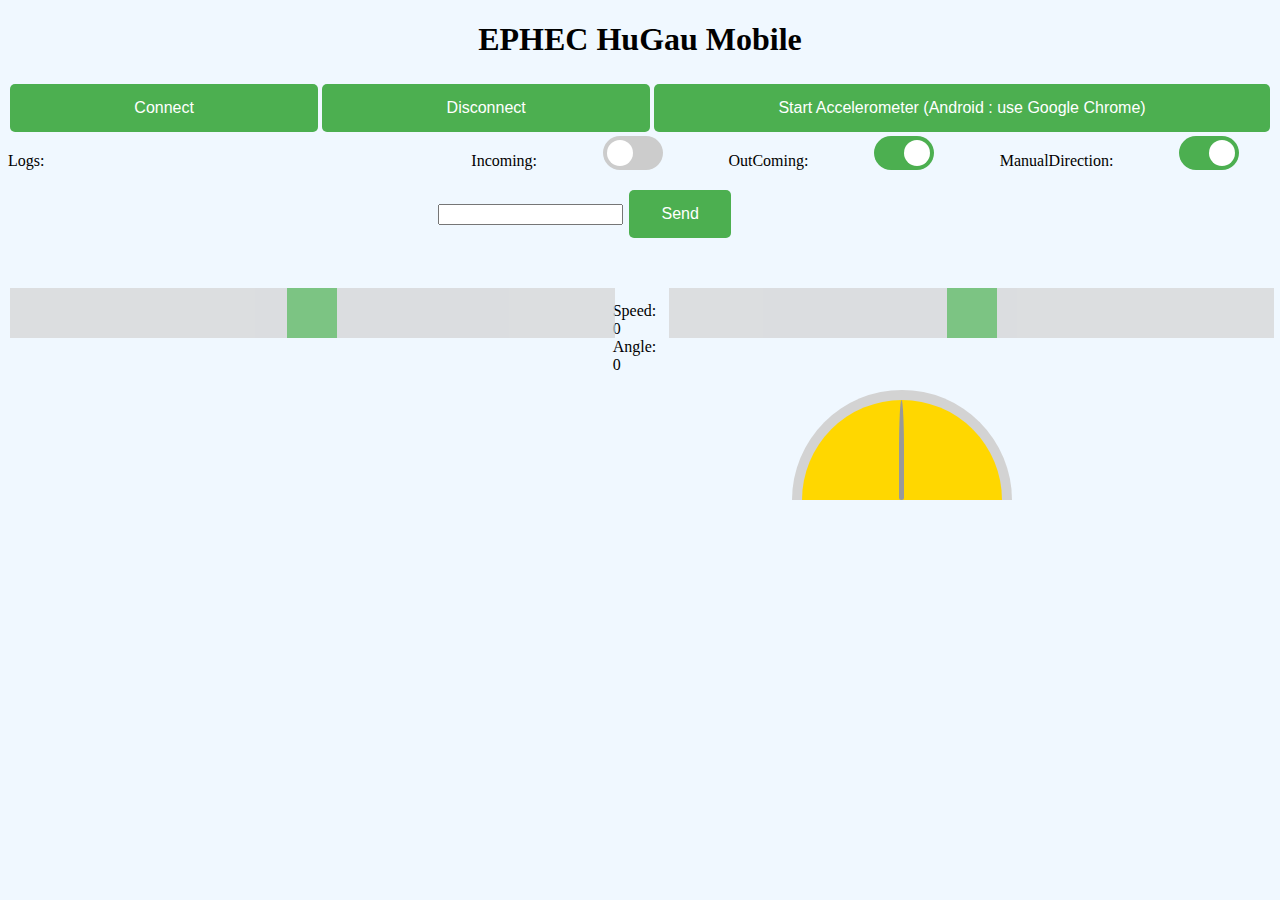
<file: index.html>
<!DOCTYPE html>
<html>
  <head>
    <meta charset="utf-8" />
    <meta name="viewport" content="width=device-width, initial-scale=1" />
    <link href="styles.css" rel="stylesheet" />
    <title>EPHEC International Week</title>
  </head>

  <body>
    <h1 style="width: 100%; text-align: center">EPHEC HuGau Mobile</h1>
    <div style="display: flex">
      <button style="flex-grow: 1" id="connect" type="button">Connect</button>
      <button style="flex-grow: 1" id="disconnect" type="button">
        Disconnect
      </button>
      <button style="flex-grow: 1" id="accelPermsButton" onclick="getAccel()">
        Get Accelerometer Permissions
      </button>
    </div>

    <div style="display: flex; width: 100%; justify-content: space-between">
      <div style="flex-grow: 1">
        <p>Logs:</p>
        <div id="terminal" style="overflow-y: scroll; height: 100px"></div>
      </div>
      <div style="flex-grow: 1">
        <div style="display: flex; justify-content: space-around">
          <p>Incoming:</p>
          <label class="switch">
            <input type="checkbox" id="incoming" />
            <span class="slider round"></span>
          </label>
          <p>OutComing:</p>
          <label class="switch">
            <input type="checkbox" id="outcoming" checked />
            <span class="slider round"></span>
          </label>
          <p>ManualDirection:</p>
          <label class="switch">
            <input type="checkbox" id="mandir" checked />
            <span class="slider round"></span>
          </label>
        </div>

        <form id="send-form">
          <input id="input" type="text" />
          <button type="submit">Send</button>
        </form>
      </div>
    </div>

    <div style="display: flex; justify-content: space-between">
      <div class="speedslidecontainer">
        <input
          type="range"
          min="-4"
          max="4"
          step="1"
          id="speedslider"
          class="speedslider"
          onmouseup="endClickSpeed()"
          onmousedown="startClickSpeed()"
          ontouchend="endClickSpeed()"
          ontouchstart="startClickSpeed()"
        />
      </div>
      <p>Speed: <span id="speed">0</span> Angle: <span id="angle">0</span></p>
      <div class="angleslidecontainer">
        <input
          type="range"
          min="-50"
          max="50"
          step="1"
          id="angleSlider"
          class="angleslider"
          onmouseup="endClick()"
          onmousedown="startClick()"
          ontouchend="endClick()"
          ontouchstart="startClick()"
        />
      </div>
    </div>
    <div id="logo">
      <span class="speedometer"></span>
      <span class="needle"></span>
    </div>

    <script src="main.js"></script>
  </body>
</html>
</file>
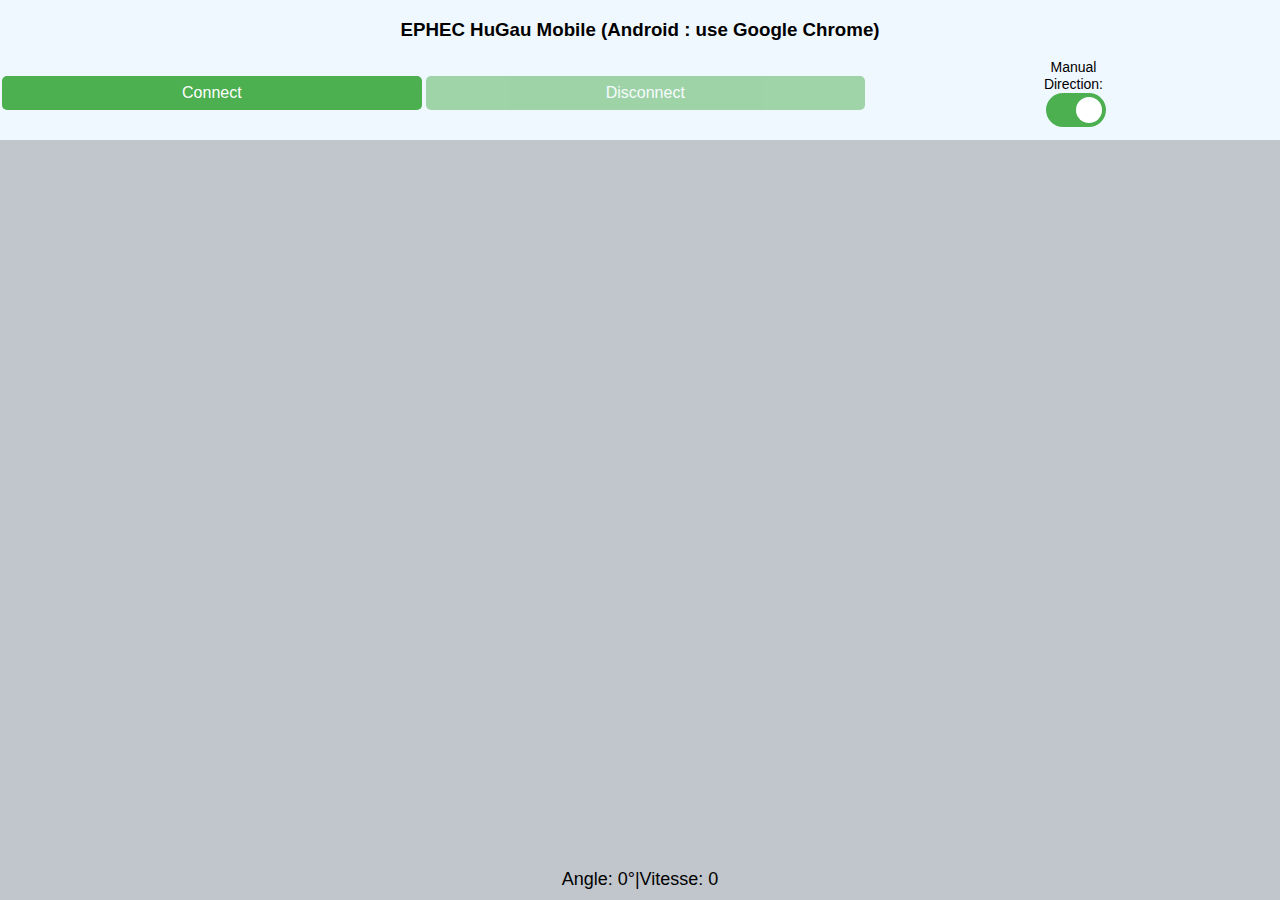
<file: app/index.html>
<!DOCTYPE html>
<html>
  <head>
    <meta charset="utf-8" />
    <meta name="viewport" content="width=device-width, initial-scale=1" />
    <link href="styles.css" rel="stylesheet" />
    <title>EPHEC Pedal Car</title>
  </head>

  <body>
    <h3 id="title" style="width: 100%; text-align: center">
      EPHEC HuGau Mobile
    </h3>
   <div style="display: flex; flex-wrap: wrap; justify-content: space-between; align-items: center;">
  <button style="flex-grow: 1" id="connect" type="button">Connect</button>
  <button style="flex-grow: 1" id="disconnect" type="button" disabled>Disconnect</button>
  
  <!-- Wrapping the "Manual Direction" and switch in a container for better layout -->
  <div style="flex-grow: 1; display: flex; flex-direction: column; align-items: center;">
    <p style="margin: 0; line-height: 1.2; text-align: center;">Manual<br>Direction:</p> <!-- The text is now on two lines and centered -->
    <label class="switch">
      <input type="checkbox" id="mandir" checked />
      <span class="slider round"></span>
    </label>
  </div>
</div>


    <!-- Zone vide où tu peux cliquer pour faire apparaître le joystick -->
    <div id="click-area"></div>

    <!-- Joystick -->
    <div id="joystick-container">
      <div id="joystick"></div>
    </div>

    <!-- Informations sur l'angle et la vitesse -->
    <div id="info">
      <span id="angle">Angle: 0°</span> | <span id="speed">Vitesse: 0</span>
    </div>

    <script src="main.js"></script>
  </body>
</html>
</file>
<file: styles.css>
#terminal p {
    color: #d3d3d3;
    margin: 0;
}

body
{
    background-color: aliceblue;
}

button {
    background-color: #4CAF50;
    border: none;
    border-radius: 5px;
    color: white;
    padding: 15px 32px;
    text-align: center;
    text-decoration: none;
    display: inline-block;
    font-size: 16px;
    margin: 4px 2px;
    cursor: pointer;
}

#terminal p.out {
    color: red;
}

#terminal p.in {
    color: blue;
}

#logo {
    display: inline-block;
    position: relative;
    left: 62%;
}
#logo .speedometer {
    width: 200px;
    height: 100px; /* as the half of the width */
    background-color: gold;
    border-top-left-radius: 110px;  /* 100px of height + 10px of border */
    border-top-right-radius: 110px; /* 100px of height + 10px of border */
    border: 10px solid #d3d3d3;
    border-bottom: 0;
    display: inline-block;
}
#logo .needle {
    width: 5px;
    height: 100px;
    background: #999999;
    border-bottom-left-radius: 5px;
    border-bottom-right-radius: 5px;
    border-top-left-radius: 100%;
    border-top-right-radius: 100%;
    display: inline-block;
    left: 107px;
    position: absolute;
    top: 10px;
    transform-origin:bottom;
}

/*
Force landscape mode
*/
@media screen and (min-width: 320px) and (max-width: 767px) and (orientation: portrait) {
  html {
    transform: rotate(-90deg);
    transform-origin: left top;
    width: 100vh;
    height: 100vw;
    overflow-x: hidden;
    position: absolute;
    top: 100%;
    left: 0;
  }
}

.switch {
    position: relative;
    display: inline-block;
    width: 60px;
    height: 34px;
}

/* Hide default HTML checkbox */
.switch input {
    opacity: 0;
    width: 0;
    height: 0;
}

/* The slider */
.slider {
    position: absolute;
    cursor: pointer;
    top: 0;
    left: 0;
    right: 0;
    bottom: 0;
    background-color: #cccccc;
    -webkit-transition: .4s;
    transition: .4s;
}

.slider:before {
    position: absolute;
    content: "";
    height: 26px;
    width: 26px;
    left: 4px;
    bottom: 4px;
    background-color: white;
    -webkit-transition: .4s;
    transition: .4s;
}

input:checked + .slider {
    background-color: #4CAF50;
}

input:focus + .slider {
    box-shadow: 0 0 1px #4CAF50;
}

input:checked + .slider:before {
    -webkit-transform: translateX(26px);
    -ms-transform: translateX(26px);
    transform: translateX(26px);
}

/* Rounded sliders */
.slider.round {
    border-radius: 34px;
}

.slider.round:before {
    border-radius: 50%;
}

.speedslidecontainer {
  width: 100%; /* Width of the outside container */
}

/* The speedslider itself */
.speedslider {
  -webkit-appearance: none;  /* Override default CSS styles */
  appearance: none;
  width: 100%; /* Full-width */
  height: 50px; /* Specified height */
  background: #d3d3d3; /* Grey background */
  outline: none; /* Remove outline */
  opacity: 0.7; /* Set transparency (for mouse-over effects on hover) */
  -webkit-transition: .2s; /* 0.2 seconds transition on hover */
  transition: opacity .2s;
}

/* Mouse-over effects */
.speedslider:hover {
  opacity: 1; /* Fully shown on mouse-over */
}

/* The slider handle (use -webkit- (Chrome, Opera, Safari, Edge) and -moz- (Firefox) to override default look) */
.speedslider::-webkit-slider-thumb {
  -webkit-appearance: none; /* Override default look */
  appearance: none;
  width: 50px; /* Set a specific slider handle width */
  height: 50px; /* Slider handle height */
  background: #4CAF50; /* Green background */
  cursor: pointer; /* Cursor on hover */
}

.speedslider::-moz-range-thumb {
  width: 50px; /* Set a specific slider handle width */
  height: 50px; /* Slider handle height */
  background: #4CAF50; /* Green background */
  cursor: pointer; /* Cursor on hover */
}

.angleslidecontainer {
  width: 100%; /* Width of the outside container */
}

/* The angleslider itself */
.angleslider {
  -webkit-appearance: none;  /* Override default CSS styles */
  appearance: none;
  width: 100%; /* Full-width */
  height: 50px; /* Specified height */
  background: #d3d3d3; /* Grey background */
  outline: none; /* Remove outline */
  opacity: 0.7; /* Set transparency (for mouse-over effects on hover) */
  -webkit-transition: .2s; /* 0.2 seconds transition on hover */
  transition: opacity .2s;
}

/* Mouse-over effects */
.angleslider:hover {
  opacity: 1; /* Fully shown on mouse-over */
}

/* The slider handle (use -webkit- (Chrome, Opera, Safari, Edge) and -moz- (Firefox) to override default look) */
.angleslider::-webkit-slider-thumb {
  -webkit-appearance: none; /* Override default look */
  appearance: none;
  width: 50px; /* Set a specific slider handle width */
  height: 50px; /* Slider handle height */
  background: #4CAF50; /* Green background */
  cursor: pointer; /* Cursor on hover */
}

.angleslider::-moz-range-thumb {
  width: 50px; /* Set a specific slider handle width */
  height: 50px; /* Slider handle height */
  background: #4CAF50; /* Green background */
  cursor: pointer; /* Cursor on hover */
}
</file>
<file: app/styles.css>
body {
    margin: 0;
    padding: 0;
    background-color: aliceblue;
    color: black;
    font-family: Arial, sans-serif;
}

button {
    background-color: #4CAF50;
    border: none;
    border-radius: 5px;
    color: white;
    text-align: center;
    text-decoration: none;
    display: inline-block;
    font-size: 16px;
    margin: 4px 2px;
    cursor: pointer;
    height: 34px;
}

button:disabled {
  opacity: 0.5;
  cursor: not-allowed;
}


/*
Force landscape mode
*/
/*
@media screen and (min-width: 320px) and (max-width: 767px) and (orientation: portrait) {
  html {
    transform: rotate(-90deg);
    transform-origin: left top;
    width: 100vh;
    height: 100vw;
    overflow-x: hidden;
    position: absolute;
    top: 100%;
    left: 0;
  }
}*/

.switch {
    position: relative;
    display: inline-block;
    width: 60px;
    height: 34px;
    margin-left: 5px; /* Reduced margin to save space */
}

/* Hide default HTML checkbox */
.switch input {
    opacity: 0;
    width: 0;
    height: 0;
}

/* The slider */
.slider {
    position: absolute;
    cursor: pointer;
    top: 0;
    left: 0;
    right: 0;
    bottom: 0;
    background-color: #cccccc;
    -webkit-transition: .4s;
    transition: .4s;
}

.slider:before {
    position: absolute;
    content: "";
    height: 26px;
    width: 26px;
    left: 4px;
    bottom: 4px;
    background-color: white;
    -webkit-transition: .4s;
    transition: .4s;
}

input:checked + .slider {
    background-color: #4CAF50;
}

input:focus + .slider {
    box-shadow: 0 0 1px #4CAF50;
}

input:checked + .slider:before {
    -webkit-transform: translateX(26px);
    -ms-transform: translateX(26px);
    transform: translateX(26px);
}

/* Rounded sliders */
.slider.round {
    border-radius: 34px;
}

.slider.round:before {
    border-radius: 50%;
}

div {
  display: flex;
  align-items: center;
  justify-content: space-between;
  flex-wrap: wrap;
}

p {
  margin: 0;
  font-size: 14px;
  line-height: 1.2; /* Adjust line-height to make it fit better */
}

label {
  display: flex;
  align-items: center;
}

/* Pour personnaliser l'apparence du slider dans la zone de clic */
#click-area input[type="range"] {
  -webkit-appearance: none;
  width: 100%;
  height: 10px;
  background: #ddd;
  outline: none;
  border-radius: 5px;
  transition: background 0.2s ease-in-out;
}

#click-area input[type="range"]:focus {
  background: #4CAF50; /* Change la couleur du slider quand il est sélectionné */
}

/* Pour personnaliser l'apparence de la zone de clic lorsque le slider est visible */
#click-area {
  position: absolute;
  top: 140px;
  left: 0;
  width: 100%;
  height: calc(100% - 140px);
  background-color: rgba(0, 0, 0, 0.2); /* Apparence initiale de la zone */
  touch-action: none;
  display: flex;
  justify-content: center;
  align-items: center;
}


/* Conteneur du joystick */
#joystick-container {
    position: absolute;
    width: 200px;
    height: 200px;
    background: rgba(255, 255, 255, 0.2);
    border-radius: 50%;
    display: none;
    align-items: center;
    justify-content: center;
    transform: translate(-50%, -50%);
}

/* Joystick mobile */
#joystick {
    width: 50px;
    height: 50px;
    background: #4CAF50;
    border-radius: 50%;
}

/* Affichage de l'angle et de la vitesse */
#info {
    position: absolute;
    bottom: 10px;
    left: 50%;
    transform: translateX(-50%);
    font-size: 18px;
}

#slider {
  width: 100%;
  height: 100%;
  -webkit-appearance: none; /* Remove default styling for the slider */
  background: rgba(0, 0, 0, 0.1); /* Slight background for the track */
  border-radius: 5px;
}

#slider::-webkit-slider-runnable-track {
  width: 100%;
  height: 100%; /* Full height of the container */
  background: rgba(0, 0, 0, 0.2); /* Track color */
  border-radius: 5px;
}

#slider::-webkit-slider-thumb {
  width: 30px; /* Width of the thumb */
  height: 100%; /* Thumb takes the full height of the slider */
  background: #4CAF50; /* Green thumb color */
  border-radius: 0px; /* Remove rounded corners to make it rectangular */
  cursor: pointer; /* Change cursor to indicate interactivity */
  -webkit-appearance: none; /* Disable default appearance for the thumb */
}
</file>
